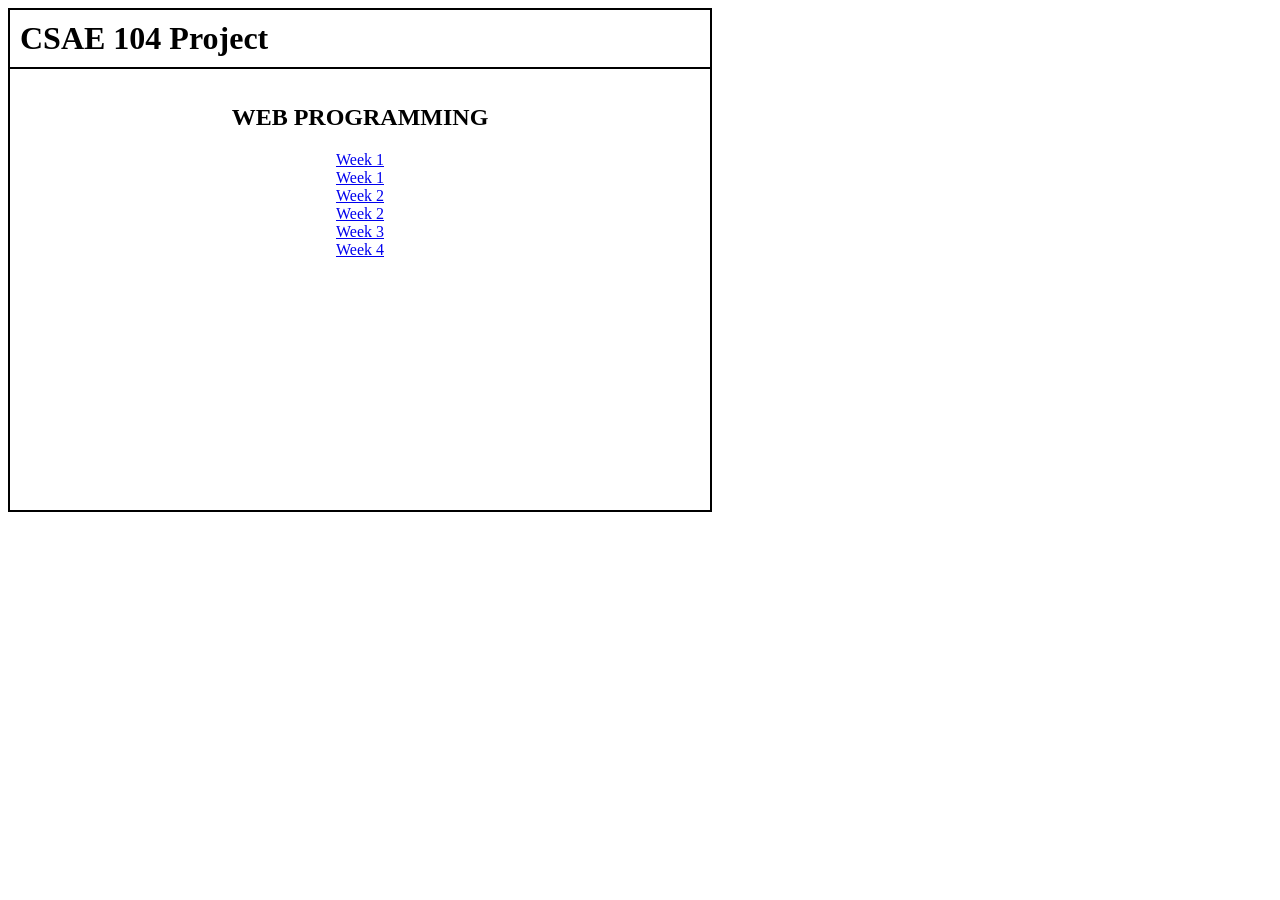
<file: index.html>
<!DOCTYPE html>
<html>
<head>
  <title>CSAE 104 Project</title>
  <style>
    .box { width: 700px; height: 500px; border: 2px solid black; }
    h1 { margin: 0; padding: 10px; border-bottom: 2px solid black; }
    .content { padding: 15px; text-align: center; }
  </style>
</head>
<body>
  <div class="box">
    <h1>CSAE 104 Project</h1>
    <div class="content">
      <h2>WEB PROGRAMMING</h2>
      <a href="week1/">Week 1</a><br>
      <a href="week1/week1.html">Week 1</a><br>
      <a href="week2/">Week 2</a><br>
      <a href="week2/week2.html">Week 2</a><br>
      <a href="week3/">Week 3</a><br>
      <a href="week4/">Week 4</a><br>
    </div>
  </div>
</body>
</html>
</file>
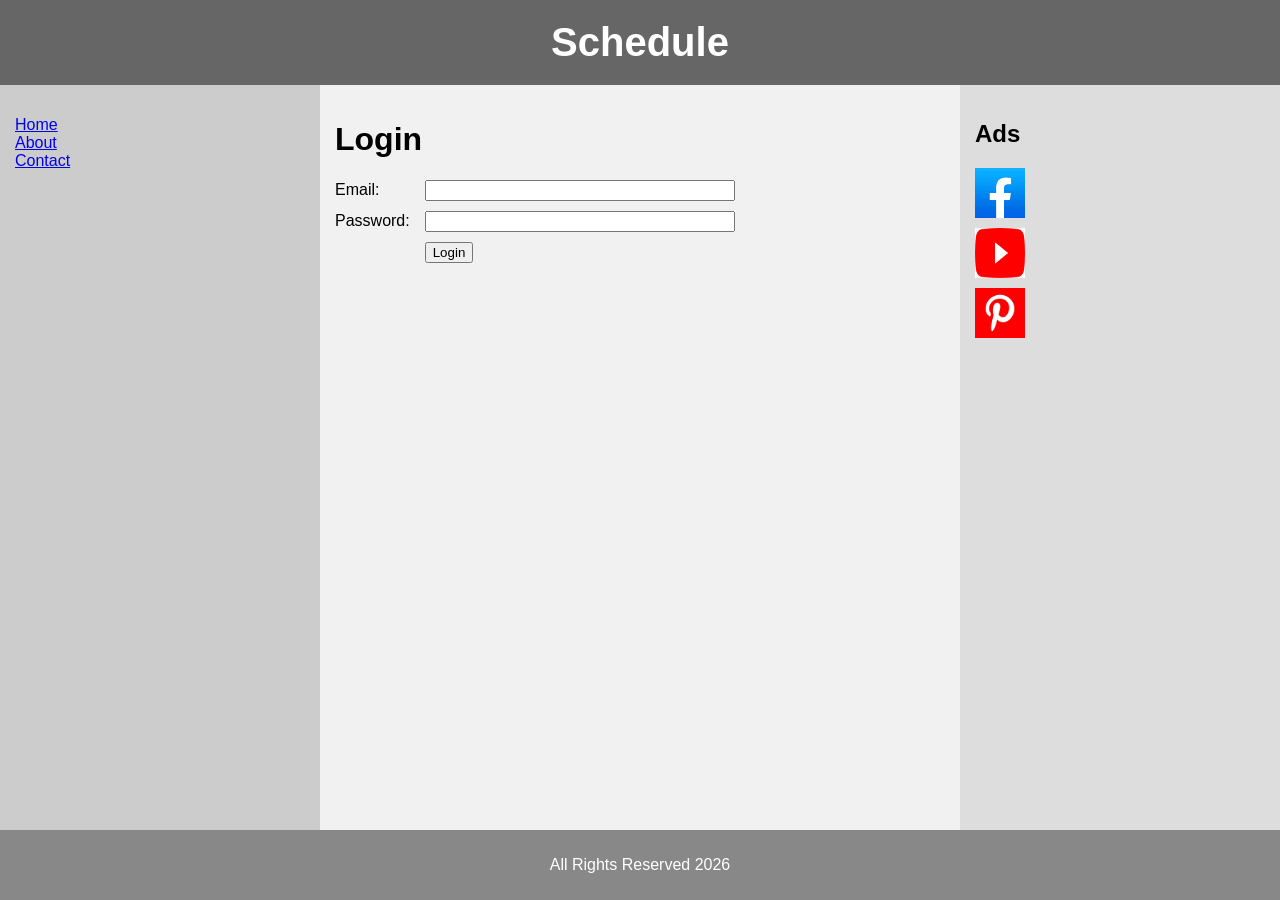
<file: week2/index.html>
<!DOCTYPE html>
<html lang="en">
<head>
<title>HTML Layout - Grid</title>
<meta charset="utf-8">
<meta name="viewport" content="width=device-width, initial-scale=1">
<style>
* {box-sizing: border-box;}
body {font-family: Arial, Helvetica, sans-serif; margin: 0;}

.container {
  display: grid;
  grid-template-areas:
    "header header header"
    "menu   content ads"
    "footer footer footer";
  grid-template-columns: 1fr 2fr 1fr;
  min-height: 100vh;
  grid-template-rows: auto 1fr auto;
}

header {
  grid-area: header;
  background-color: #666;
  padding: 20px;
  text-align: center;
  color: white;
}

header h1 {
  font-size: 2.5rem;
  margin: 0;
}

nav {
  grid-area: menu;
  background-color: #ccc;
  padding: 15px;
}

nav ul {
  list-style-type: none;
  padding: 0;
}

main {
  grid-area: content;
  background-color: #f1f1f1;
  padding: 15px;
}

main h1 {
  font-size: 2rem;
}

form {
  display: grid;
  grid-template-columns: auto 1fr;
  gap: 10px 15px;
  align-items: center;
  max-width: 400px;
}

form button {
  grid-column: 2;
  justify-self: start;
}

aside {
  grid-area: ads;
  background-color: #ddd;
  padding: 15px;
  text-align: left;
}

aside a {
  display: block;
  margin-bottom: 10px;
}

aside img {
  display: block;
}

footer {
  grid-area: footer;
  background-color: #888;
  padding: 10px;
  text-align: center;
  color: white;
}

@media (max-width: 600px) {
  .container {
    grid-template-areas:
      "header"
      "menu"
      "content"
      "ads"
      "footer";
    grid-template-columns: 1fr;
    grid-template-rows: auto;
  }
}
</style>
</head>
<body>

<div class="container">

  <header><h1>Schedule</h1></header>

  <nav>
    <ul>
      <li><a href="#">Home</a></li>
      <li><a href="#">About</a></li>
      <li><a href="#">Contact</a></li>
    </ul>
  </nav>

  <main>
    <h1>Login</h1>
    <form action="/register" method="post">
      <label for="email">Email: </label>
      <input type="email" id="email" name="email" required>

      <label for="password">Password:</label>
      <input type="password" id="password" name="password" minlength="8" required>

      <button type="submit">Login</button>
    </form>
  </main>

  <aside>
    <h2>Ads</h2>
    <a href="https://web.facebook.com/home.php">
      <img src="Facebook.png" alt="Facebook" style="width:50px; height:50px">
    </a>
    <a href="https://www.youtube.com/">
      <img src="Youtube.png" alt="YouTube" style="width:50px; height:50px">
    </a>
    <a href="https://ph.pinterest.com/">
      <img src="images.jpg" alt="images" style="width:50px; height:50px">
    </a>
  </aside>

  <footer><p>All Rights Reserved 2026</p></footer>

</div>

</body>
</html>
</file>
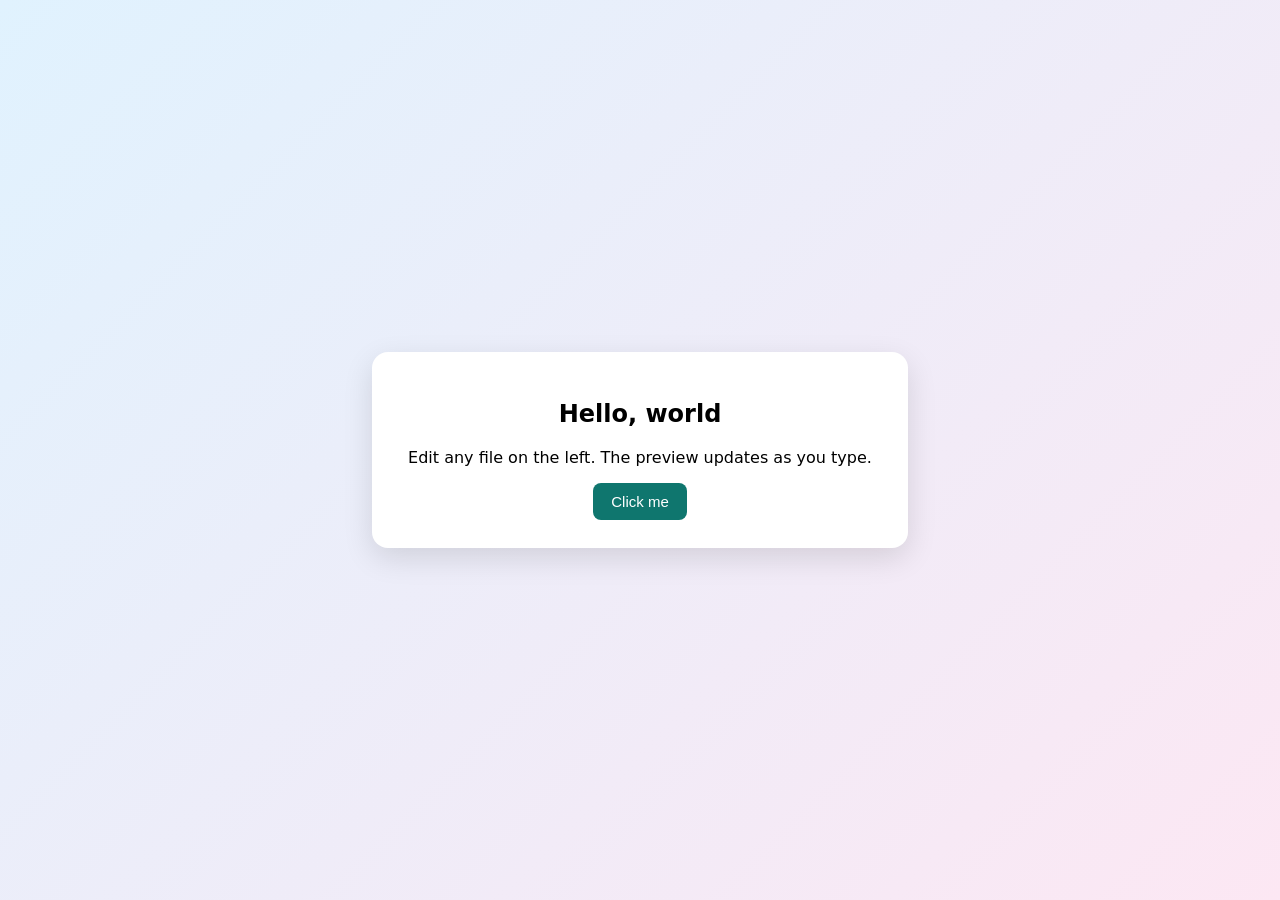
<file: week3/index.html>
<!DOCTYPE html>
<html lang="en">
<head>
    <meta charset="UTF-8">
    <title>My page</title>
    <link rel ="stylesheet" href="styles.css">
</head>
<body>
    <div class="card">
        <h2>Hello, world</h2>
        <p>Edit any file on the left. The preview updates as you type.</p>
        <button id="btn">Click me</button>
    </div>
    <script src="script.js"></script>
</body>
</html>
</file>
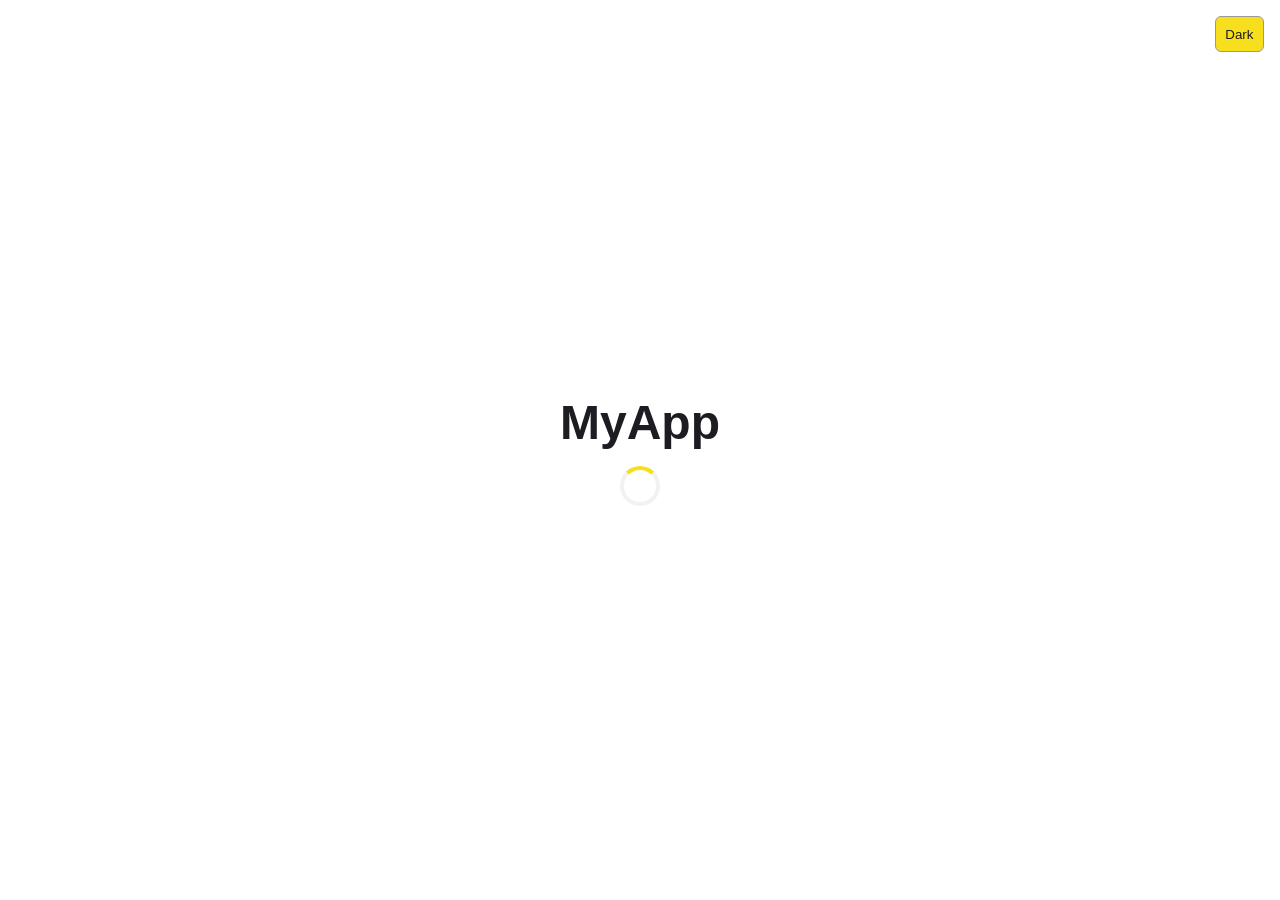
<file: week4/index.html>
<!DOCTYPE html>
<html lang="en" data-theme="light">
<head>
  <meta charset="UTF-8">
  <meta name="viewport"
    content="width=device-width, initial-scale=1">
  <title>MyApp</title>
  <link rel="stylesheet" href="style.css">
</head>
<body>
  <button id="themeToggle" class="theme">Dark</button>
  
  <section id="splash" class="screen">
    <h1 class="logo">MyApp</h1>
    <div class="loader"></div>
  </section>

  <section id="register" class="screen hidden">
  <form id="regForm" class="card">
    <h2>Create account</h2>
    <input name="name" placeholder="Name" required>
    <input name="email" type="email"
      placeholder="Email" required>
    <input name="password" type="password"
      placeholder="Password" required>
    <input name="confirm" type="password"
      placeholder="Confirm password" required>
    <button>Register</button>
    <p id="regMsg" class="message"></p>
    <a href="#" id="toLogin">I have an account</a>
  </form>
</section>

<section id="login" class="screen hidden">
  <form id="logForm" class="card">
    <h2>Log in</h2>
    <input name="email" type="email"
      placeholder="Email">
    <input name="password" type="password"
      placeholder="Password">
    <button>Log in</button>
    <p id="logMsg" class="message"></p>
    <a href="#" id="toRegister">Create an account</a>
  </form>
</section>

<section id="welcome" class="screen hidden">
  <h2 id="welcomeText"></h2>
  <button id="logout">Log out</button>
</section>

  <script src="app.js"></script>

</body>
</html>
</file>
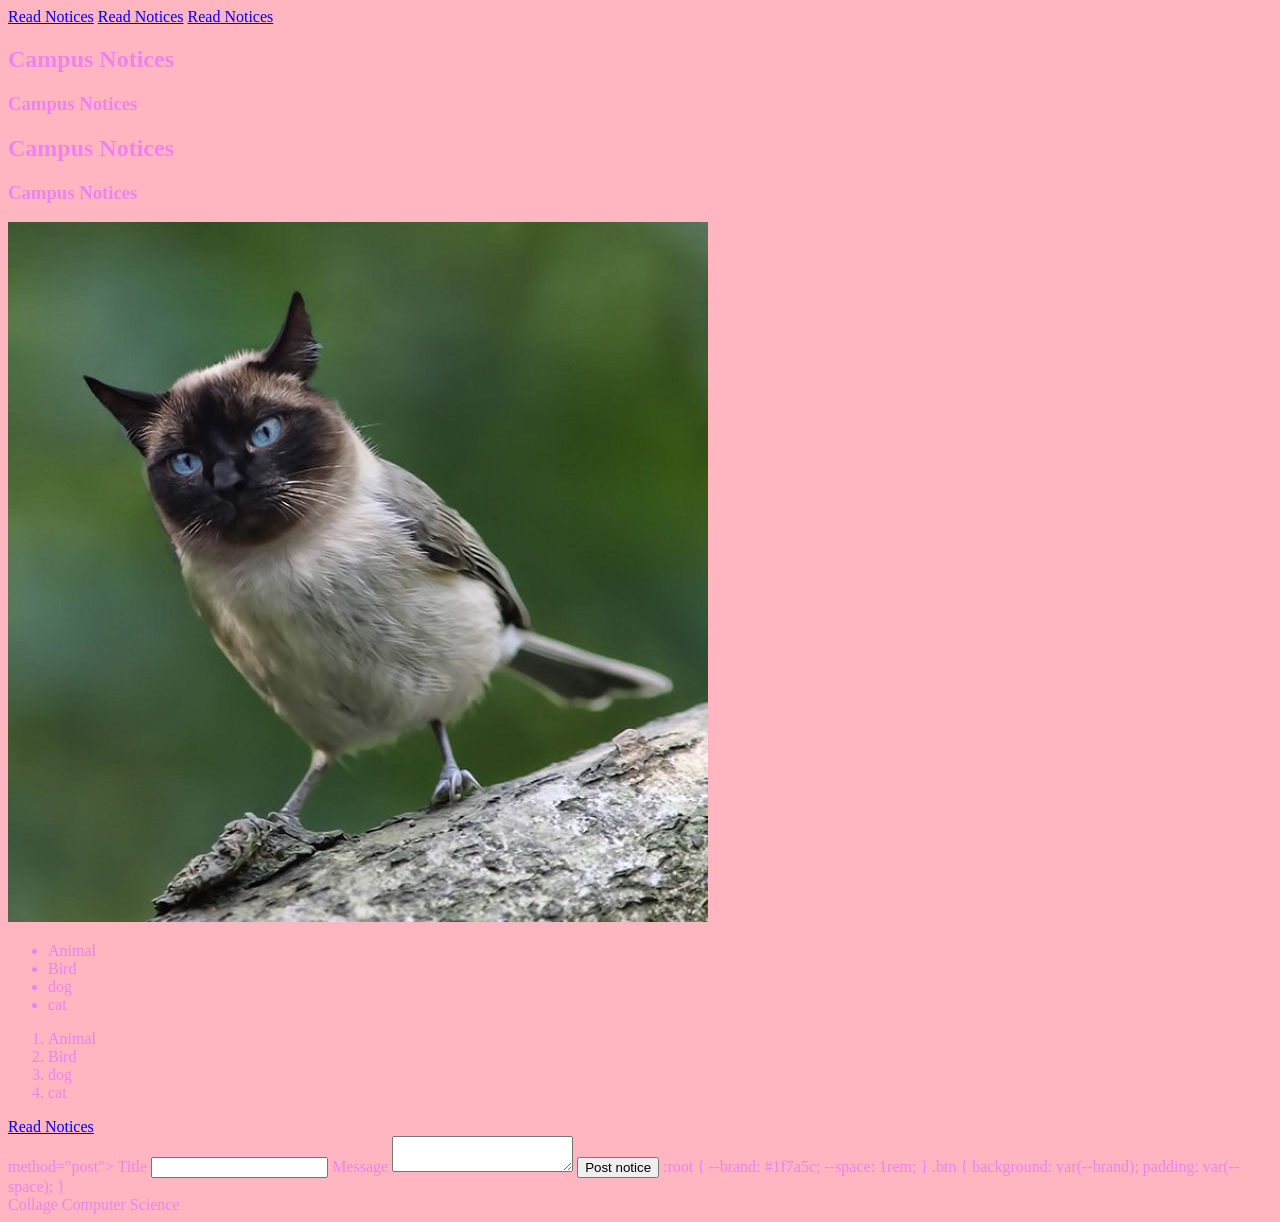
<file: index copy.html>
<!doctype html>
<html lang=“en”>
	<head>
		<meta charset=“UTF-8” />
		<meta name=“viewport”
			content=“width=device-width,
			initial-scale=1” />
		<title> Campus Notices</title>
		<link rel=“stylesheet” href=“styles.css” />
	</head>
	<body style="background-color:lightpink;">
        <header style ="color:violet;">
            <nav><a href="Home.html"> Read Notices</a>
                <a href="About.html"> Read Notices</a>
                <a href="Cotact.html"> Read Notices</a>
                
            </nav>
                <main class="style3">
                    <section>
                        <h1> Campus Notices</h3><aside>
		<h1> Campus Notices</h1>
        <h2> Campus Notices</h2>
        <h3> Campus Notices</h3>

        <img src = bird.jpg  alt="bird">
        <ul>
            <li>Animal</li>
            <li>Bird</li>
            <li>dog</li>
            <li>cat</li>
        </ul>

        <ol>
            <li>Animal</li>
            <li>Bird</li>
            <li>dog</li>
            <li>cat</li>
        </ol>

        <a href="notices.html"> Read Notices</a>
        
        <form action="/api/notices"> method="post">
            <label for="title">Title</label>
            <input id="title" name="title"
            type="text" required />

            <label for="msg">Message</label>
            <textarea id="msg" name="message"></textarea>

            <button class="btn">Post notice</button>
            :root {
                --brand: #1f7a5c;
                --space: 1rem;
            }
            .btn {
                background: var(--brand);
                padding: var(--space);
            }
        </form>
        <footer> Collage Computer Science</footer>
	</body>
</html>
</file>
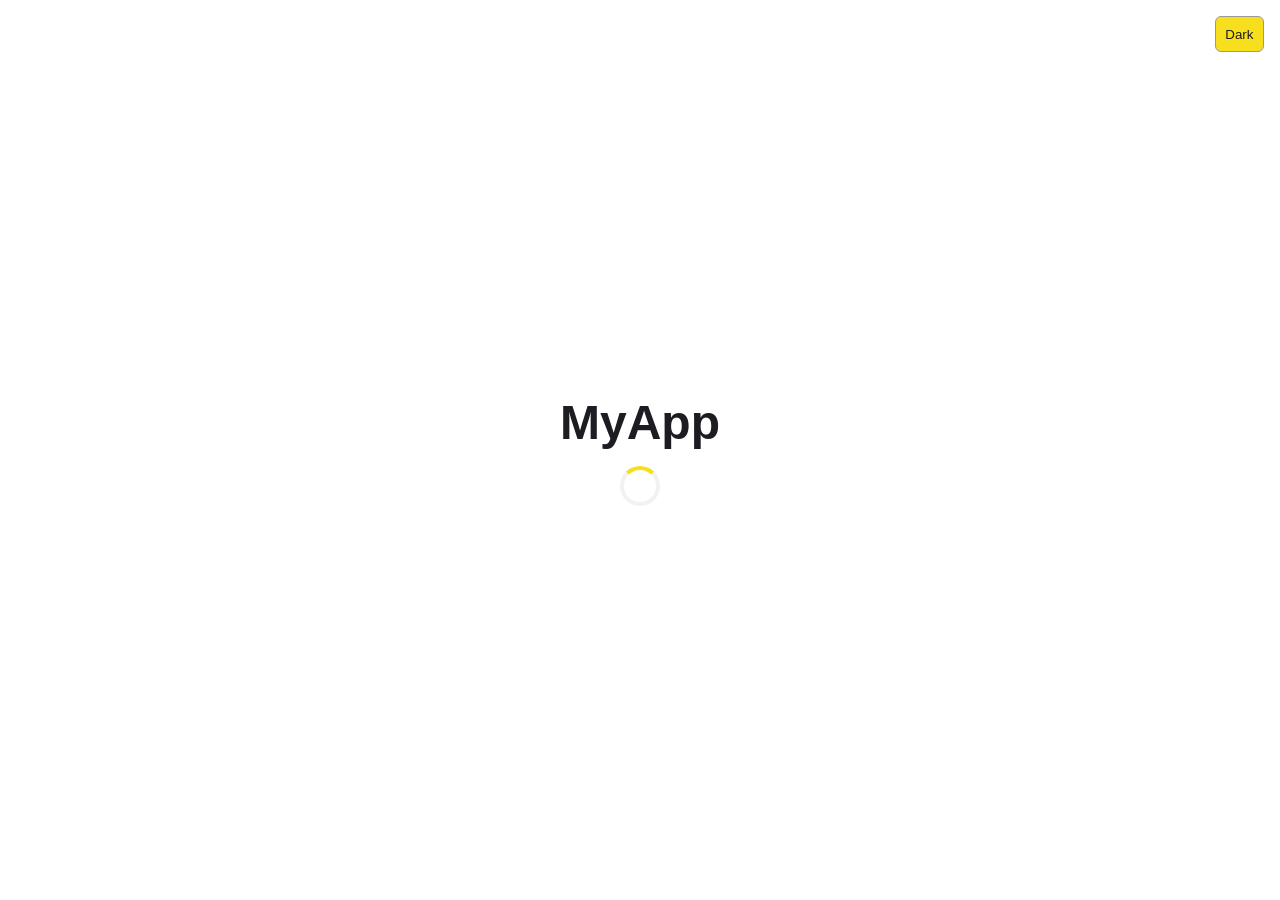
<file: week4/index (1).html>
<!DOCTYPE html>
<html lang="en" data-theme="light">
<head>
  <meta charset="UTF-8">
  <meta name="viewport" content="width=device-width, initial-scale=1">
  <title>MyApp</title>
  <link rel="stylesheet" href="style.css">
</head>
<body>
  <button id="themeToggle" class="theme" type="button">Dark</button>

  <section id="splash" class="screen">
    <h1 class="logo">MyApp</h1>
    <div class="loader"></div>
  </section>

  <section id="register" class="screen hidden">
    <form id="regForm" class="card">
      <h2>Create account</h2>
      <input name="name" placeholder="Name" required>
      <input name="email" type="email" placeholder="Email" required>
      <input name="password" type="password" placeholder="Password" required>
      <input name="confirm" type="password" placeholder="Confirm password" required>
      <button>Register</button>
      <p id="regMsg" class="message"></p>
      <a href="#" id="toLogin">I have an account</a>
    </form>
  </section>

  <section id="login" class="screen hidden">
    <form id="logForm" class="card">
      <h2>Log in</h2>
      <input name="email" type="email" placeholder="Email" required>
      <input name="password" type="password" placeholder="Password" required>
      <button>Log in</button>
      <p id="logMsg" class="message"></p>
      <a href="#" id="toRegister">Create an account</a>
    </form>
  </section>

  <section id="welcome" class="screen hidden">
    <h2 id="welcomeText"></h2>
    <button id="logout" type="button">Log out</button>
  </section>

  <!-- Script goes LAST so every element above exists when it runs -->
  <script src="app.js"></script>
</body>
</html>
</file>
<file: week3/styles.css>
body{
    margin: 0;
    min-height: 100vh;
    display: grid;
    place-items: center;
    font-family: system-ui, sans-serif;
    background: linear-gradient(135deg, #e0f2fe, #fce7f3);
}

.card{
    background-color: white;
    padding: 28px 36px;
    border-radius: 16px;
    box-shadow: 0 10px 30px rgba(0, 0, 0, .12);
    text-align: center;
}
button{
    padding: 10px 18px;
    border: 0;
    border-radius: 8px;
    background-color: #0f766e;
    color: white;
    font-size: 15px;
    cursor: pointer;
}
</file>
<file: week4/style.css>
:root {
  --bg: #ffffff;
  --text: #1c1c22;
  --card: #f1f2f4;
  --accent: #f7df1e;
}

[data-theme="dark"] {
  --bg: #1c1c22;
  --text: #ffffff;
  --card: #2e2e3a;
}

* { box-sizing: border-box; }
body {
  margin: 0;
  font-family: Arial, sans-serif;
  background: var(--bg);
  color: var(--text);
}

.screen {
  min-height: 100vh;
  display: grid; gap: 1rem;
  place-content: center; justify-items: center;
}
.screen.hidden { display: none; }

.logo { font-size: 3rem; margin: 0; }
.loader {
  width: 40px; height: 40px;
  border: 4px solid var(--card);
  border-top-color: var(--accent);
  border-radius: 50%;
  animation: spin 1s linear infinite;
}
@keyframes spin {
  to { transform: rotate(360deg); }
}

.card {
  display: grid; gap: 0.75rem; padding: 1.5rem;
  width: min(90vw, 320px); border-radius: 12px;
  background: var(--card);
}
input, button {
  padding: 0.6rem; border-radius: 6px;
  border: 1px solid #999;
}

input {
  background: var(--bg);
  color: var(--text);
}

button {
  background: var(--accent); color: #1c1c22;
  cursor: pointer;
}
.message { margin: 0; color: #c92a2a; }
a { color: var(--text); }

.theme { position: fixed; top: 1rem; right: 1rem; }
</file>
